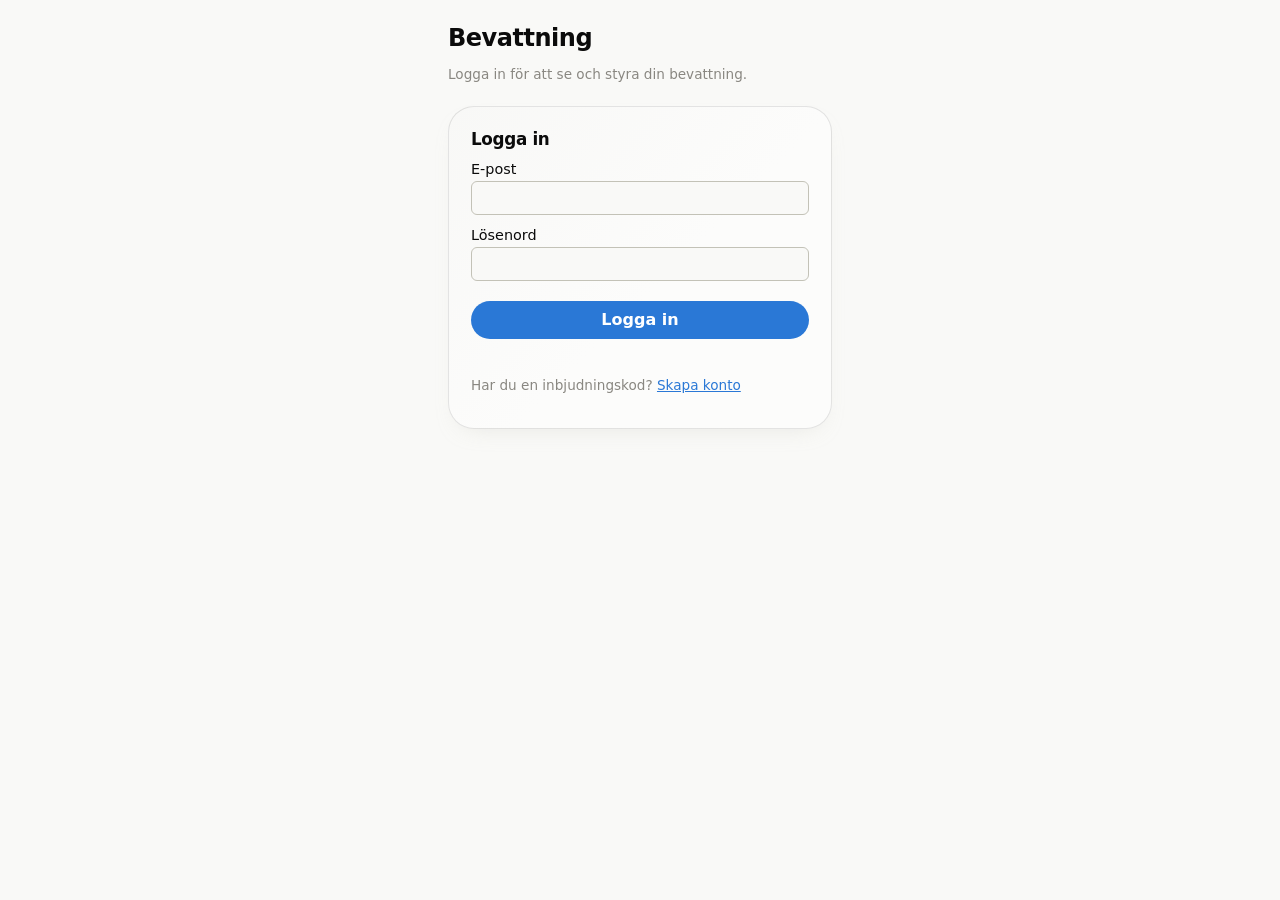
<file: backend/static/login.html>
<!DOCTYPE html>
<html lang="sv">
<head>
<meta charset="utf-8">
<meta name="viewport" content="width=device-width, initial-scale=1">
<title>Logga in — Bevattning</title>
<link rel="stylesheet" href="style.css">
<link rel="manifest" href="/manifest.json">
<link rel="icon" href="/icon-192.png" type="image/png">
<link rel="apple-touch-icon" href="/apple-touch-icon.png">
<meta name="theme-color" content="#f9f9f7" media="(prefers-color-scheme: light)">
<meta name="theme-color" content="#0d0d0d" media="(prefers-color-scheme: dark)">
<meta name="mobile-web-app-capable" content="yes">
<meta name="apple-mobile-web-app-capable" content="yes">
<meta name="apple-mobile-web-app-title" content="Bevattning">
</head>
<body>
<main class="viz-root auth-root">
  <header>
    <h1>Bevattning</h1>
    <p class="muted">Logga in för att se och styra din bevattning.</p>
  </header>

  <section class="card auth-card">
    <form id="login-form">
      <h2>Logga in</h2>
      <label>E-post
        <input type="email" name="email" autocomplete="email" required>
      </label>
      <label>Lösenord
        <input type="password" name="password" autocomplete="current-password" required>
      </label>
      <button type="submit">Logga in</button>
      <p class="save-status muted" role="status"></p>
      <p class="muted">Har du en inbjudningskod?
        <a href="#" id="show-register">Skapa konto</a></p>
    </form>

    <form id="register-form" hidden>
      <h2>Skapa konto</h2>
      <label>E-post
        <input type="email" name="email" autocomplete="email" required>
      </label>
      <label>Lösenord (minst 8 tecken)
        <input type="password" name="password" autocomplete="new-password"
               minlength="8" required>
      </label>
      <label>Inbjudningskod
        <input type="text" name="invite_code" autocomplete="off" required
               style="text-transform: uppercase">
      </label>
      <button type="submit">Skapa konto</button>
      <p class="save-status muted" role="status"></p>
      <p class="muted">Har du redan ett konto?
        <a href="#" id="show-login">Logga in</a></p>
    </form>
  </section>
</main>

<script>
"use strict";

if ("serviceWorker" in navigator) {
  navigator.serviceWorker.register("/sw.js").catch(() => {});
}

const loginForm = document.getElementById("login-form");
const registerForm = document.getElementById("register-form");

document.getElementById("show-register").addEventListener("click", (e) => {
  e.preventDefault();
  loginForm.hidden = true;
  registerForm.hidden = false;
});
document.getElementById("show-login").addEventListener("click", (e) => {
  e.preventDefault();
  registerForm.hidden = true;
  loginForm.hidden = false;
});

async function submit(form, url, body) {
  const status = form.querySelector(".save-status");
  const button = form.querySelector('button[type="submit"]');
  button.disabled = true;
  status.className = "save-status muted";
  status.textContent = "Ett ögonblick …";
  try {
    const r = await fetch(url, {
      method: "POST",
      headers: { "Content-Type": "application/json" },
      body: JSON.stringify(body),
    });
    if (!r.ok) {
      const detail = (await r.json().catch(() => ({}))).detail;
      throw new Error(typeof detail === "string" ? detail : `Fel (HTTP ${r.status})`);
    }
    location.href = "/";
    return;
  } catch (e) {
    status.className = "save-status err";
    status.textContent = e.message;
  }
  button.disabled = false;
}

loginForm.addEventListener("submit", (e) => {
  e.preventDefault();
  submit(loginForm, "/api/auth/login", {
    email: loginForm.email.value.trim(),
    password: loginForm.password.value,
  });
});

registerForm.addEventListener("submit", (e) => {
  e.preventDefault();
  submit(registerForm, "/api/auth/register", {
    email: registerForm.email.value.trim(),
    password: registerForm.password.value,
    invite_code: registerForm.invite_code.value.trim().toUpperCase(),
  });
});
</script>
</body>
</html>
</file>
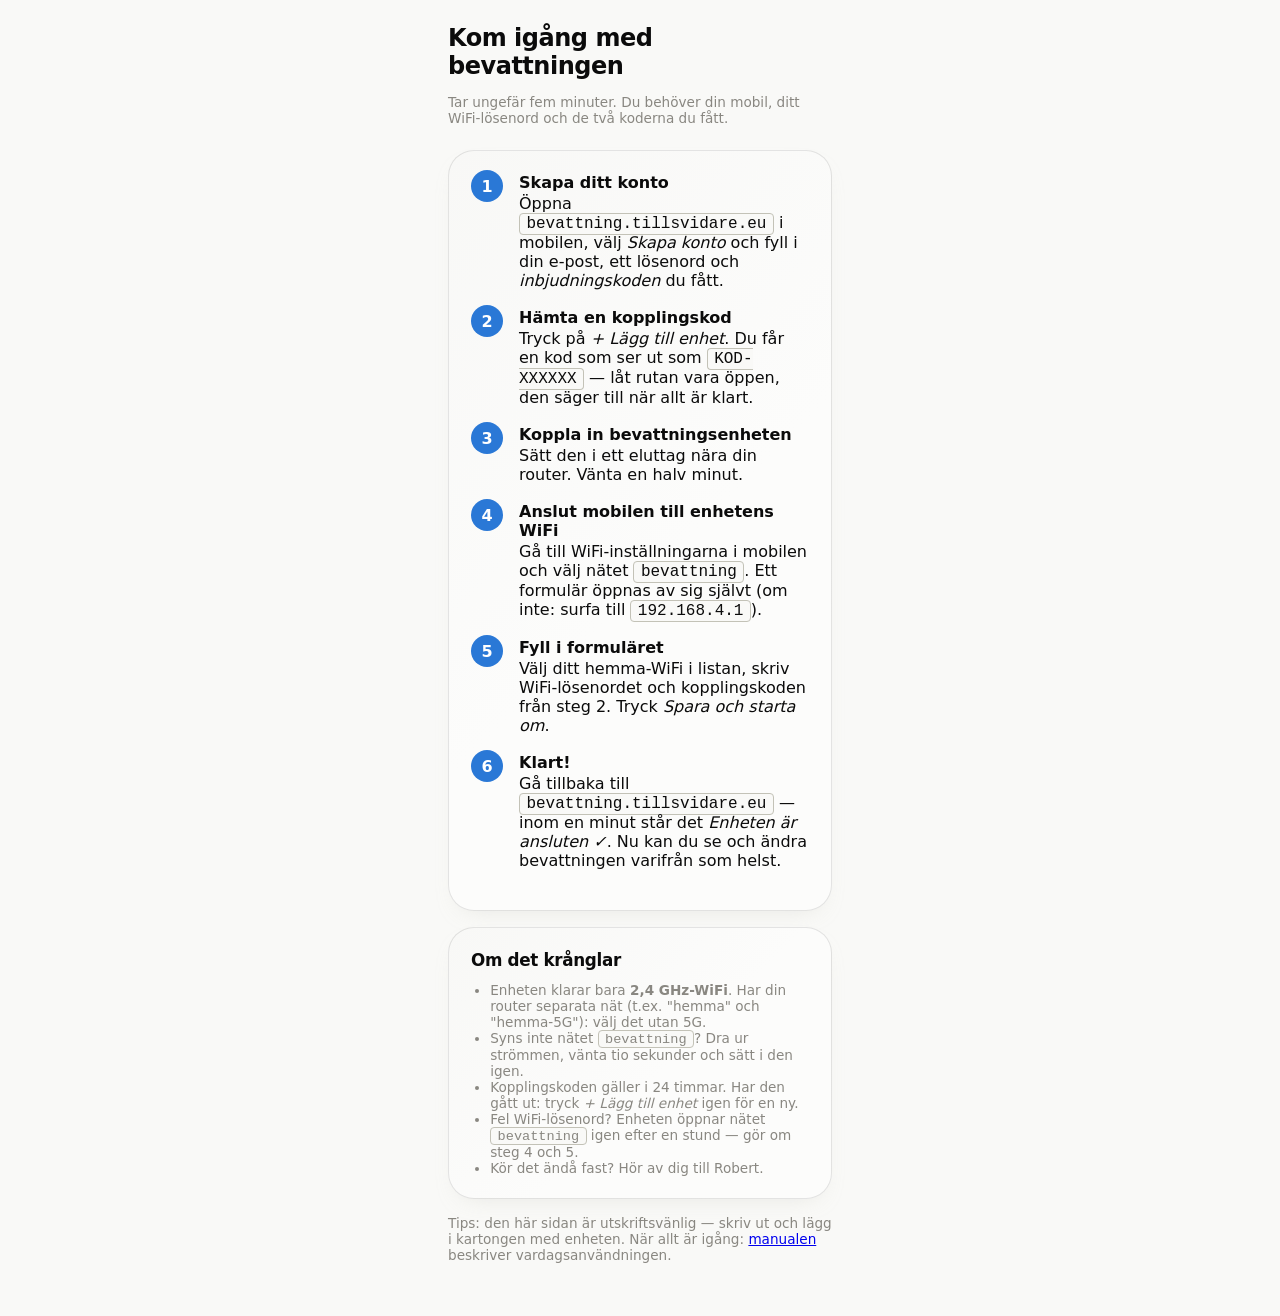
<file: backend/static/onboarding.html>
<!DOCTYPE html>
<html lang="sv">
<head>
<meta charset="utf-8">
<meta name="viewport" content="width=device-width, initial-scale=1">
<title>Kom igång — Bevattning</title>
<link rel="stylesheet" href="style.css">
<link rel="icon" href="/icon-192.png" type="image/png">
<meta name="theme-color" content="#f9f9f7" media="(prefers-color-scheme: light)">
<meta name="theme-color" content="#0d0d0d" media="(prefers-color-scheme: dark)">
<style>
/* Utskriftsvänlig: lappen ska funka på papper hos en icke-teknisk vän. */
.steps { counter-reset: steg; padding: 0; margin: 0; list-style: none; }
.steps li {
  counter-increment: steg;
  position: relative; padding: 0 0 1.1rem 3rem; margin: 0;
}
.steps li::before {
  content: counter(steg);
  position: absolute; left: 0; top: -0.15rem;
  width: 2rem; height: 2rem; border-radius: 50%;
  background: var(--accent); color: #fff;
  display: flex; align-items: center; justify-content: center;
  font-weight: 700;
}
.steps strong { display: block; margin-bottom: 0.15rem; }
kbd {
  font-family: ui-monospace, Consolas, monospace;
  background: var(--page); border: 1px solid var(--baseline);
  border-radius: 4px; padding: 0.05rem 0.4rem;
}
@media print {
  body { background: #fff; color: #000; }
  .card { border: none; padding: 0; }
  .no-print { display: none; }
}
</style>
</head>
<body>
<main class="viz-root auth-root">
  <header>
    <h1>Kom igång med bevattningen</h1>
    <p class="muted">Tar ungefär fem minuter. Du behöver din mobil,
      ditt WiFi-lösenord och de två koderna du fått.</p>
  </header>

  <section class="card">
    <ol class="steps">
      <li><strong>Skapa ditt konto</strong>
        Öppna <kbd>bevattning.tillsvidare.eu</kbd> i mobilen, välj
        <em>Skapa konto</em> och fyll i din e-post, ett lösenord och
        <em>inbjudningskoden</em> du fått.</li>
      <li><strong>Hämta en kopplingskod</strong>
        Tryck på <em>+ Lägg till enhet</em>. Du får en kod som ser ut som
        <kbd>KOD-XXXXXX</kbd> — låt rutan vara öppen, den säger till när
        allt är klart.</li>
      <li><strong>Koppla in bevattningsenheten</strong>
        Sätt den i ett eluttag nära din router. Vänta en halv minut.</li>
      <li><strong>Anslut mobilen till enhetens WiFi</strong>
        Gå till WiFi-inställningarna i mobilen och välj nätet
        <kbd>bevattning</kbd>. Ett formulär öppnas av sig självt
        (om inte: surfa till <kbd>192.168.4.1</kbd>).</li>
      <li><strong>Fyll i formuläret</strong>
        Välj ditt hemma-WiFi i listan, skriv WiFi-lösenordet och
        kopplingskoden från steg 2. Tryck <em>Spara och starta om</em>.</li>
      <li><strong>Klart!</strong>
        Gå tillbaka till <kbd>bevattning.tillsvidare.eu</kbd> — inom en
        minut står det <em>Enheten är ansluten ✓</em>. Nu kan du se och
        ändra bevattningen varifrån som helst.</li>
    </ol>
  </section>

  <section class="card">
    <h2>Om det krånglar</h2>
    <ul class="muted" style="padding-left: 1.2rem; margin: 0;">
      <li>Enheten klarar bara <strong>2,4 GHz-WiFi</strong>. Har din router
        separata nät (t.ex. "hemma" och "hemma-5G"): välj det utan 5G.</li>
      <li>Syns inte nätet <kbd>bevattning</kbd>? Dra ur strömmen,
        vänta tio sekunder och sätt i den igen.</li>
      <li>Kopplingskoden gäller i 24 timmar. Har den gått ut: tryck
        <em>+ Lägg till enhet</em> igen för en ny.</li>
      <li>Fel WiFi-lösenord? Enheten öppnar nätet <kbd>bevattning</kbd>
        igen efter en stund — gör om steg 4 och 5.</li>
      <li>Kör det ändå fast? Hör av dig till Robert.</li>
    </ul>
  </section>

  <p class="muted no-print">Tips: den här sidan är utskriftsvänlig —
    skriv ut och lägg i kartongen med enheten. När allt är igång:
    <a href="/manual.html">manualen</a> beskriver vardagsanvändningen.</p>
</main>
</body>
</html>
</file>
<file: backend/static/style.css>
/* Roller enligt referenspaletten (dataviz); mörkt läge byter värden på ett ställe. */
:root {
  --page:           #f9f9f7;
  --surface-1:      #fcfcfb;
  --text-primary:   #0b0b0b;
  --text-secondary: #52514e;
  --text-muted:     #898781;
  --gridline:       #e1e0d9;
  --baseline:       #c3c2b7;
  --border:         rgba(11, 11, 11, 0.10);
  --series-1:       #2a78d6;  /* Ventil 1 — blå */
  --series-2:       #1baf7a;  /* Ventil 2 — aqua */
  --accent:         #2a78d6;
  --radius-card:    24px;
  --radius-hero:    26px;
  --radius-row:     16px;
  --shadow-card:    0 3px 12px rgba(20, 40, 30, 0.05);
  --shadow-hero:    0 14px 30px -12px rgba(21, 156, 143, 0.55);
  --row-bg:         #f4f7f2;          /* mjuk yta för schemarader */
}

@media (prefers-color-scheme: dark) {
  :root {
    --page:           #0d0d0d;
    --surface-1:      #1a1a19;
    --text-primary:   #ffffff;
    --text-secondary: #c3c2b7;
    --text-muted:     #898781;
    --gridline:       #2c2c2a;
    --baseline:       #383835;
    --border:         rgba(255, 255, 255, 0.10);
    --series-1:       #3987e5;
    --series-2:       #199e70;
    --accent:         #3987e5;
    --shadow-card:    0 3px 12px rgba(0, 0, 0, 0.4);
    --shadow-hero:    0 14px 30px -14px rgba(0, 0, 0, 0.6);
    --row-bg:         rgba(255, 255, 255, 0.05);
  }
}

* { box-sizing: border-box; }

body {
  margin: 0;
  font-family: system-ui, -apple-system, "Segoe UI", sans-serif;
  background: var(--page);
  color: var(--text-primary);
}

.viz-root { max-width: 56rem; margin: 0 auto; padding: 1rem 1rem 3rem; }

h1 { font-size: 1.5rem; margin: 0.5rem 0 0; letter-spacing: -0.02em; }
h2 { font-size: 1.05rem; margin: 0 0 0.75rem; display: flex; align-items: center; gap: 0.5rem; letter-spacing: -0.02em; }

/* Panelhuvud i hero-kortets anda: eyebrow i versaler + stor titel, ev. pill till höger */
.card-head { display: flex; align-items: flex-start; justify-content: space-between; gap: 0.75rem; }
.card-eyebrow {
  display: block; font-size: 12px; font-weight: 600; color: var(--text-muted);
  text-transform: uppercase; letter-spacing: 0.06em;
}
.card-head h2 { margin: 2px 0 0.75rem; font-size: 20px; font-weight: 700; }
.sched-count {
  flex: none; font-size: 12.5px; font-weight: 600; color: var(--text-muted);
  background: var(--row-bg); border: 1px solid var(--border);
  border-radius: 999px; padding: 4px 11px; letter-spacing: 0;
}
.sched-count:empty { display: none; }

.viz-root > header { margin-bottom: 1.5rem; }

.muted { color: var(--text-muted); font-size: 0.85rem; }

.cards { display: grid; grid-template-columns: repeat(auto-fit, minmax(15rem, 1fr)); gap: 1rem; margin: 1rem 0; }

/* Samma geometri som hero-kortet; svag accenttoning per panel via --card-accent. */
.card {
  background: var(--surface-1);
  background: linear-gradient(135deg,
    color-mix(in srgb, var(--card-accent, var(--baseline)) 7%, var(--surface-1)),
    var(--surface-1) 55%);
  border: 1px solid var(--border);
  border-radius: var(--radius-hero);
  box-shadow: var(--shadow-card);
  box-shadow: 0 10px 24px -14px color-mix(in srgb, var(--card-accent, var(--baseline)) 40%, transparent);
  padding: 22px;
  margin-bottom: 1rem;
}
.valve-1 { --card-accent: var(--series-1); }
.valve-2 { --card-accent: var(--series-2); }

.swatch { width: 12px; height: 12px; border-radius: 3px; display: inline-block; }
.swatch-1 { background: var(--series-1); }
.swatch-2 { background: var(--series-2); }

form input[type="time"], form input[type="number"] {
  padding: 0.4rem;
  border: 1px solid var(--baseline); border-radius: 6px;
  background: var(--page); color: var(--text-primary); font: inherit;
}

.entries { display: flex; flex-direction: column; }

/* schemarad → mjuk pillrad: [tid]  [längd-pill]  …spacer…  [switch]  [X] */
.entry-row {
  display: flex; align-items: center; gap: 10px;
  background: var(--row-bg); border-radius: var(--radius-row);
  padding: 10px 14px; margin: 0 0 9px;
}
.entry-row input[type="time"] {
  flex: none; width: auto;
  font-size: 21px; font-weight: 700; letter-spacing: -0.02em;
  border: none; background: transparent; padding: 0; color: var(--text-primary);
}
.entry-row input[type="time"]::-webkit-calendar-picker-indicator { display: none; }
.dur {
  flex: none; display: inline-flex; align-items: baseline; gap: 3px;
  background: var(--surface-1); border: 1px solid var(--border);
  border-radius: 999px; padding: 4px 11px;
  font-size: 12.5px; font-weight: 600; color: var(--text-muted);
}
.dur input[type="number"] {
  width: 2.1rem; border: none; background: transparent; padding: 0;
  text-align: right; font: inherit; font-size: 15px; font-weight: 700;
  color: var(--text-primary); appearance: textfield; -moz-appearance: textfield;
}
.dur input[type="number"]::-webkit-outer-spin-button,
.dur input[type="number"]::-webkit-inner-spin-button { -webkit-appearance: none; margin: 0; }
.entry-row .switch { margin-left: auto; flex: none; }
.entry-row .remove { flex: none; }
.entry-row .remove {
  background: none; border: none; color: var(--text-muted);
  font-size: 1.1rem; padding: 0.2rem; cursor: pointer;
}
.entry-row .remove:hover { color: #d03b3b; }
.entries:empty::after {
  content: "Inga bevattningar schemalagda.";
  color: var(--text-muted); font-size: 0.85rem;
}

button.ghost {
  background: none; color: var(--accent);
  border: 1.5px dashed var(--baseline); border-radius: 999px;
  display: block; width: 100%; margin: 0.5rem 0 0.75rem; padding: 10px;
}

button {
  padding: 0.5rem 1.25rem; border: none; border-radius: 6px;
  background: var(--accent); color: #fff; font: inherit; cursor: pointer;
}
button[type="submit"] { border-radius: 999px; padding: 0.6rem 1.4rem; font-weight: 600; }
button:disabled { opacity: 0.5; cursor: default; }

.save-status { min-height: 1.2em; margin: 0.5rem 0 0; }
.save-status.ok { color: var(--series-2); }
.save-status.err { color: #d03b3b; }

/* ---------- Vippknappar (switch) ---------- */

input[type="checkbox"].switch {
  appearance: none; -webkit-appearance: none; flex: none; cursor: pointer; margin: 0;
  width: 42px; height: 24px; border-radius: 999px; background: var(--baseline);
  position: relative; transition: background 0.2s;
}
input[type="checkbox"].switch::after {
  content: ""; position: absolute; top: 3px; left: 3px; width: 18px; height: 18px;
  border-radius: 50%; background: #fff; box-shadow: 0 1px 3px rgba(0, 0, 0, 0.25);
  transition: transform 0.2s;
}
input[type="checkbox"].switch:checked { background: var(--series-1); }
input[type="checkbox"].switch:checked::after { transform: translateX(18px); }
input[type="checkbox"].switch:disabled { opacity: 0.5; cursor: default; }

/* Stor variant för huvudbrytaren i hero-kortet */
input[type="checkbox"].switch.switch-lg { width: 60px; height: 34px; }
input[type="checkbox"].switch.switch-lg::after { width: 28px; height: 28px; }
input[type="checkbox"].switch.switch-lg:checked::after { transform: translateX(26px); }
/* På grön yta: ljus bakgrund, vit knapp */
.master-card input[type="checkbox"].switch { background: rgba(255, 255, 255, 0.35); }
.master-card input[type="checkbox"].switch:checked { background: rgba(255, 255, 255, 0.55); }

/* ---------- Grönt hero-kort för huvudbrytaren ---------- */

.master-card {
  background: linear-gradient(135deg, var(--series-2), #159c8f);
  color: #fff; border: none; border-radius: var(--radius-hero);
  padding: 22px; box-shadow: var(--shadow-hero);
  display: block; position: relative; overflow: hidden;
}
.master-top { display: flex; align-items: center; justify-content: space-between; gap: 12px; }
.master-eyebrow { font-size: 13px; font-weight: 600; opacity: 0.85; }
.master { display: flex; align-items: baseline; gap: 10px; margin-top: 2px; }
.master strong { font-size: 24px; font-weight: 700; letter-spacing: -0.02em; }
.master-card #irrigation-status { color: rgba(255, 255, 255, 0.85); font-size: 14px; }
.master-card #irrigation-status.off { color: #ffd7d7; font-weight: 700; }
.master-chips { display: flex; gap: 9px; margin-top: 16px; }
.chip { flex: 1; background: rgba(255, 255, 255, 0.16); border-radius: 15px; padding: 10px 13px; }
.chip-label {
  display: block; font-size: 10.5px; font-weight: 600; opacity: 0.8;
  text-transform: uppercase; letter-spacing: 0.06em;
}
.chip-val { font-size: 15px; font-weight: 700; margin-top: 2px; display: block; color: #fff; }
.master-card #sensor-status.wet { color: #ffd7d7; }

.chart-wrap { position: relative; height: 320px; }

.table-wrap { overflow-x: auto; }

/* ---------- Topbar (enhetsväljare, logga ut) ---------- */

.topbar { display: flex; align-items: flex-start; justify-content: space-between; gap: 1rem; flex-wrap: wrap; }
.topbar-actions { display: flex; align-items: center; gap: 0.5rem; flex-wrap: wrap; margin-top: 0.6rem; }
.topbar-actions select {
  padding: 0.4rem;
  border: 1px solid var(--baseline); border-radius: 6px;
  background: var(--surface-1); color: var(--text-primary); font: inherit;
}
button.small { padding: 0.35rem 0.75rem; font-size: 0.85rem; }
.topbar-actions .ghost { display: inline-block; width: auto; margin: 0; }
a.button-link {
  border: 1px dashed var(--baseline); border-radius: 6px;
  color: var(--accent); text-decoration: none;
  padding: 0.35rem 0.75rem; font-size: 0.85rem;
}

.dev-status {
  display: inline-flex; align-items: center; gap: 0.4rem;
  font-size: 0.8rem; font-weight: 600;
  padding: 0.3rem 0.7rem; border-radius: 999px;
}
.dev-status:empty { display: none; }
.dev-status::before { content: "●"; font-size: 0.7em; }
.dev-status.online { color: var(--series-2); background: rgba(27, 175, 122, 0.14); }
.dev-status.offline { color: #d03b3b; background: rgba(208, 59, 59, 0.12); }

/* ---------- Inloggning ---------- */

.auth-root { max-width: 26rem; }
.auth-card label { display: block; margin: 0.75rem 0; font-size: 0.9rem; }
.auth-card input {
  display: block; width: 100%; margin-top: 0.25rem; padding: 0.5rem;
  border: 1px solid var(--baseline); border-radius: 6px;
  background: var(--page); color: var(--text-primary); font: inherit;
}
.auth-card button[type="submit"] { width: 100%; margin-top: 0.5rem; }
.auth-card a { color: var(--accent); }

/* ---------- "Lägg till enhet"-modal ---------- */

dialog {
  background: var(--surface-1); color: var(--text-primary);
  border: 1px solid var(--border); border-radius: 8px;
  padding: 1.25rem; max-width: 24rem;
}
dialog::backdrop { background: rgba(0, 0, 0, 0.45); }
.claim-code {
  font-family: ui-monospace, Consolas, monospace;
  font-size: 1.5rem; font-weight: 700; letter-spacing: 0.08em;
  text-align: center; margin: 0.5rem 0;
  padding: 0.5rem; border: 1px dashed var(--baseline); border-radius: 8px;
}
.claim-row { display: flex; gap: 0.5rem; align-items: center; }
.claim-row .claim-code { flex: 1; }
.claim-row .ghost { width: auto; margin: 0; white-space: nowrap; }
.add-steps { padding-left: 1.25rem; font-size: 0.9rem; color: var(--text-secondary); }
.add-steps li { margin: 0.4rem 0; }
table { border-collapse: collapse; width: 100%; font-size: 0.9rem; }
th { text-align: left; color: var(--text-muted); font-weight: 600; }
th, td { padding: 0.4rem 0.75rem 0.4rem 0; border-bottom: 1px solid var(--gridline); }
td.num { font-variant-numeric: tabular-nums; }
</file>
